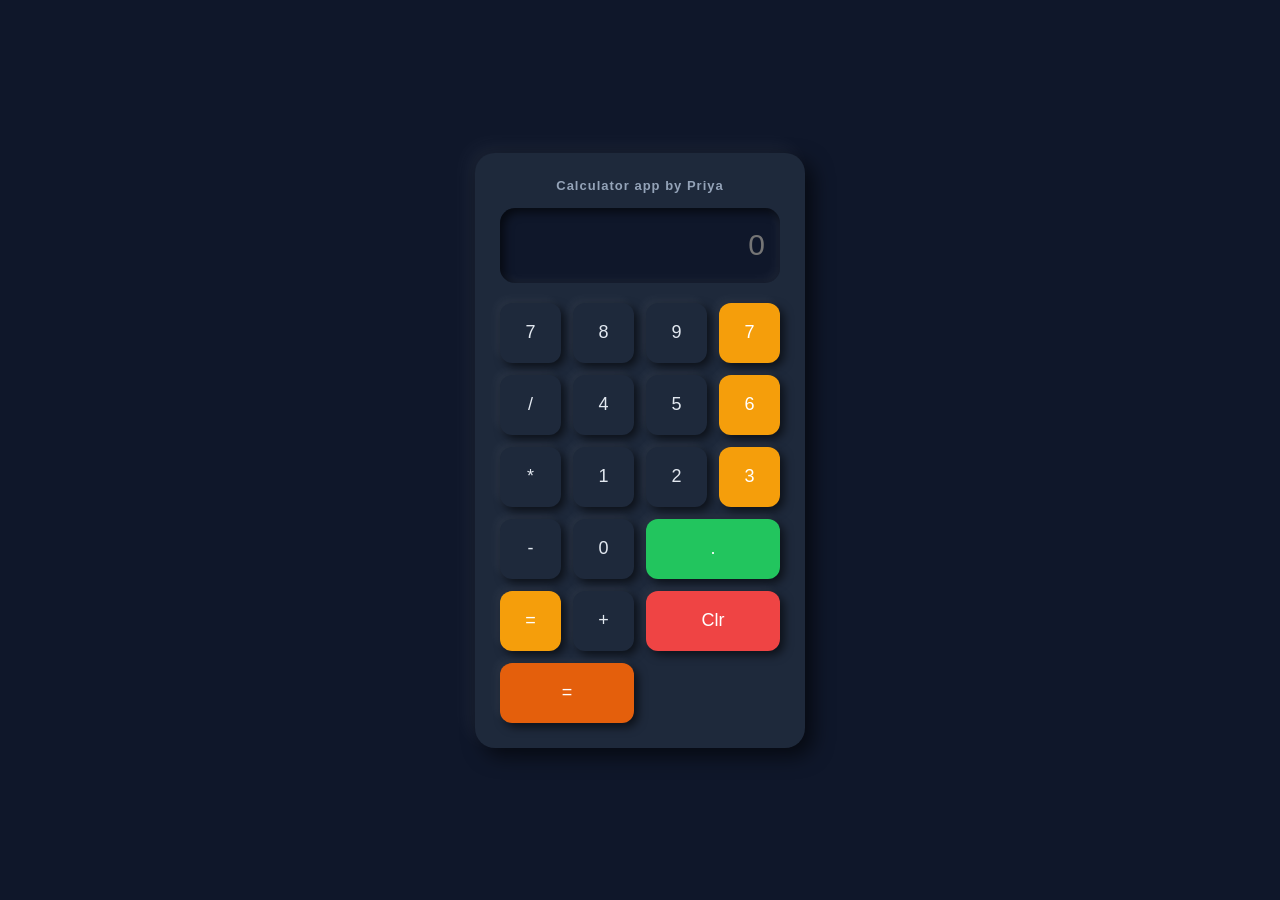
<file: CALCULATOR/index.html>
<!DOCTYPE html>
<html lang="en">
<head>
    <meta charset="UTF-8">
    <meta name="viewport" content="width=device-width, initial-scale=1.0">
    <title>Calculator app</title>
    <link rel="stylesheet" href="style.css">
</head>
<body>
    <div class="cal">
        <h1 id="heading"> Calculator app by Priya</h1>
        <input type="text" id="display" placeholder="0" disabled>
        <div class="buttons">
            <button class="btn" onclick="appendToDisplay('7')">7</button>
            <button class="btn" onclick="appendToDisplay('8')">8</button>
            <button class="btn" onclick="appendToDisplay('9')">9</button>
            <button class="btn" onclick="appendToDisplay('7')">7</button>
            <button class="btn" onclick="appendToDisplay('/')">/</button>
            <button class="btn" onclick="appendToDisplay('4')">4</button>
            <button class="btn" onclick="appendToDisplay('5')">5</button>
            <button class="btn" onclick="appendToDisplay('6')">6</button>
            <button class="btn" onclick="appendToDisplay('*')">*</button>
            <button class="btn" onclick="appendToDisplay('1')">1</button>
            <button class="btn" onclick="appendToDisplay('2')">2</button>
            <button class="btn" onclick="appendToDisplay('3')">3</button>
            <button class="btn" onclick="appendToDisplay('-')">-</button>
            <button class="btn" onclick="appendToDisplay('0')">0</button>
            <button class="btn" onclick="appendToDisplay('.')">.</button>
            <button class="btn" onclick="calculate()">=</button>
            <button class="btn" onclick="appendToDisplay('+')">+</button>
            <button class="btn" onclick="clearDisplay()">Clr</button>
            <button class="btn">=</button>

        </div>
        <script src="app.js"></script>
    </div>
</body>
</html>
</file>
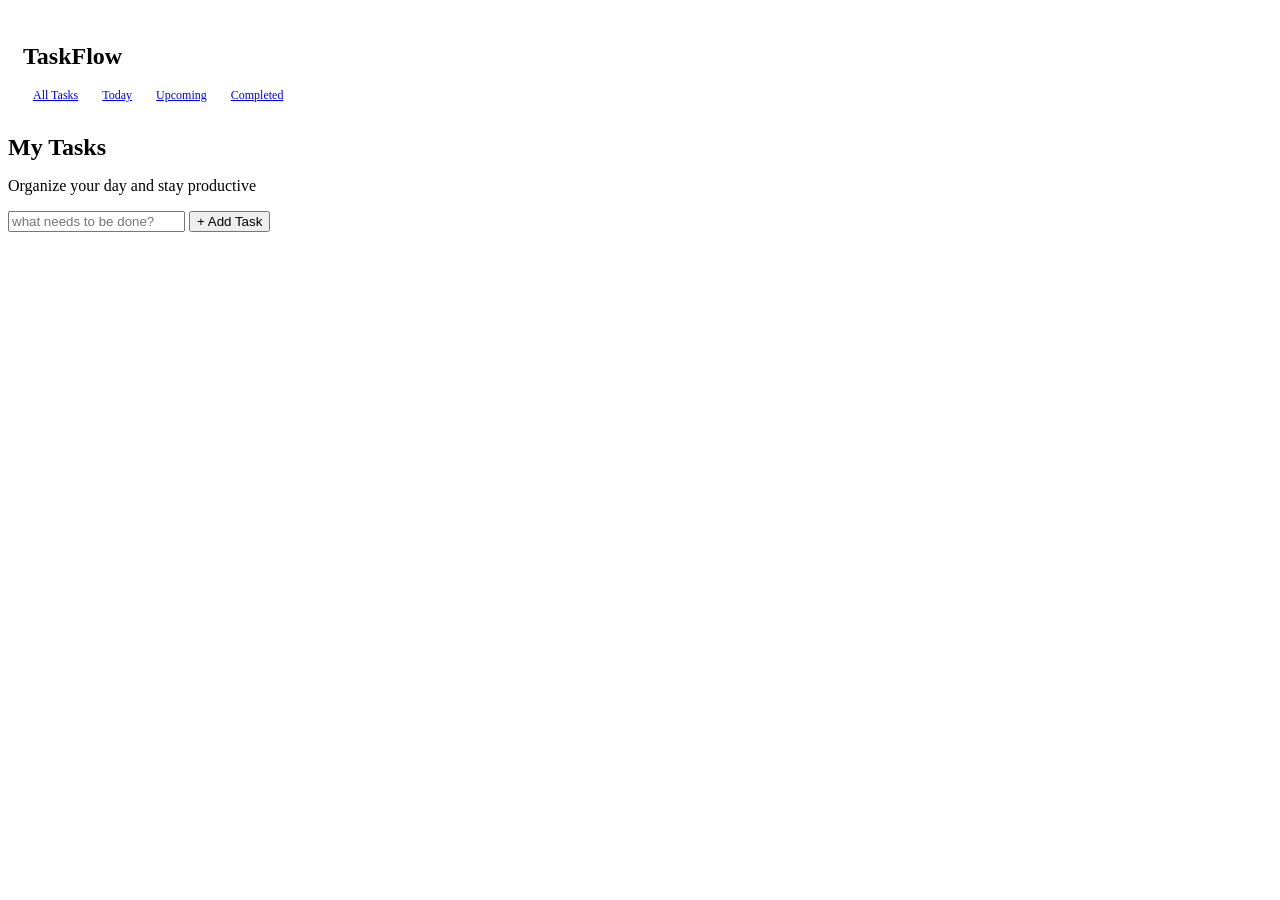
<file: TODO APP/index.html>
<!DOCTYPE html>
<html lang="en">
<head>
    <meta charset="UTF-8">
    <meta name="viewport" content="width=device-width, initial-scale=1.0">
    <title>Todo App</title>
    <link rel="stylesheet" href="style.css">
</head>
<body>
    <div class="container">
        <!--sidebar-->
        <aside class="sidebar">
            <h2>TaskFlow</h2>
 <nav>
    <a href="#">All Tasks</a>

    <a href="#">Today</a>

    <a href="#">Upcoming</a>

    <a href="#">Completed</a>
</nav>
        </aside>

        <!--Main Content-->
        <main class="main content">
            <header>
                <h1>My Tasks</h1>
                <p>Organize your day and stay productive</p>
            </header>

            <!--add task-->
            <div class="task-Input">
                <input type="text" id="taskInput" placeholder="what needs to be done?">
                <button id="addTaskBtn">+ Add Task</button>
            </div>

            <!--Task List-->
            <div class="taskList" id="taskList"></div>
        </main>
    </div>
    <script src="script.js"></script>
</body>
</html>
</file>
<file: CALCULATOR/style.css>
* {
  margin: 0;
  padding: 0;
  box-sizing: border-box;
  font-family: 'Poppins', sans-serif;
}

/* Background */
body {
  height: 100vh;
  display: flex;
  justify-content: center;
  align-items: center;
  background: #0f172a;
}

/* Calculator */
.cal {
  background: #1e293b;
  padding: 25px;
  border-radius: 20px;
  width: 330px;
  box-shadow: 
    8px 8px 20px rgba(0,0,0,0.6),
    -8px -8px 20px rgba(255,255,255,0.05);
}

/* Heading */
#heading {
  text-align: center;
  color: #94a3b8;
  margin-bottom: 15px;
  font-size: 13px;
  letter-spacing: 1px;
}

/* Display */
#display {
  width: 100%;
  height: 75px;
  margin-bottom: 20px;
  text-align: right;
  font-size: 30px;
  padding: 15px;
  border: none;
  outline: none;
  border-radius: 15px;
  background: #0f172a;
  color: #38bdf8;
  box-shadow: inset 4px 4px 10px rgba(0,0,0,0.6),
              inset -4px -4px 10px rgba(255,255,255,0.05);
}

/* Grid */
.buttons {
  display: grid;
  grid-template-columns: repeat(4, 1fr);
  gap: 12px;
}

/* Buttons */
.btn {
  height: 60px;
  font-size: 18px;
  border: none;
  border-radius: 12px;
  cursor: pointer;
  color: #e2e8f0;
  background: #1e293b;
  box-shadow: 
    4px 4px 10px rgba(0,0,0,0.6),
    -4px -4px 10px rgba(255,255,255,0.05);
  transition: all 0.2s ease;
}

/* Hover */
.btn:hover {
  transform: translateY(-2px);
  box-shadow: 
    6px 6px 15px rgba(0,0,0,0.7),
    -6px -6px 15px rgba(255,255,255,0.06);
}

/* Click */
.btn:active {
  transform: scale(0.95);
  box-shadow: inset 3px 3px 8px rgba(0,0,0,0.6),
              inset -3px -3px 8px rgba(255,255,255,0.05);
}

/* Operators */
.btn:nth-child(4n) {
  background: #f59e0b;
  color: white;
}

/* Equal */
.btn:nth-child(15) {
  background: #22c55e;
  color: white;
  grid-column: span 2;
}

.btn:nth-child(18) {
    background: #ef4444;
    color: white;
    grid-column: span 2;
}

/* Clear */ 
 .btn:last-child {
  background: rgb(228, 95, 12);
  color: white;
  grid-column: span 2; 
}
</file>
<file: TODO APP/style.css>
header h1 {
    font-size: 24px;
}
.container {
     flex-direction: column;
}
.sidebar {
    width: 100%;
    min-height: auto;
    padding: 15px;
}
.sidebar h2 {
    margin-bottom: 15px;
}
.sidebar nav {
    flex-direction: row;
    flex-wrap: wrap;
    gap: 5px;
}
.sidebar nav a {
    padding: 8px 10px;
    font-size: 12px;
}
.main-content {
    padding: 25px 15px;
}

.task-input {
    flex-direction: column;
}

.task-input button {
    width: 100%;
}
</file>
